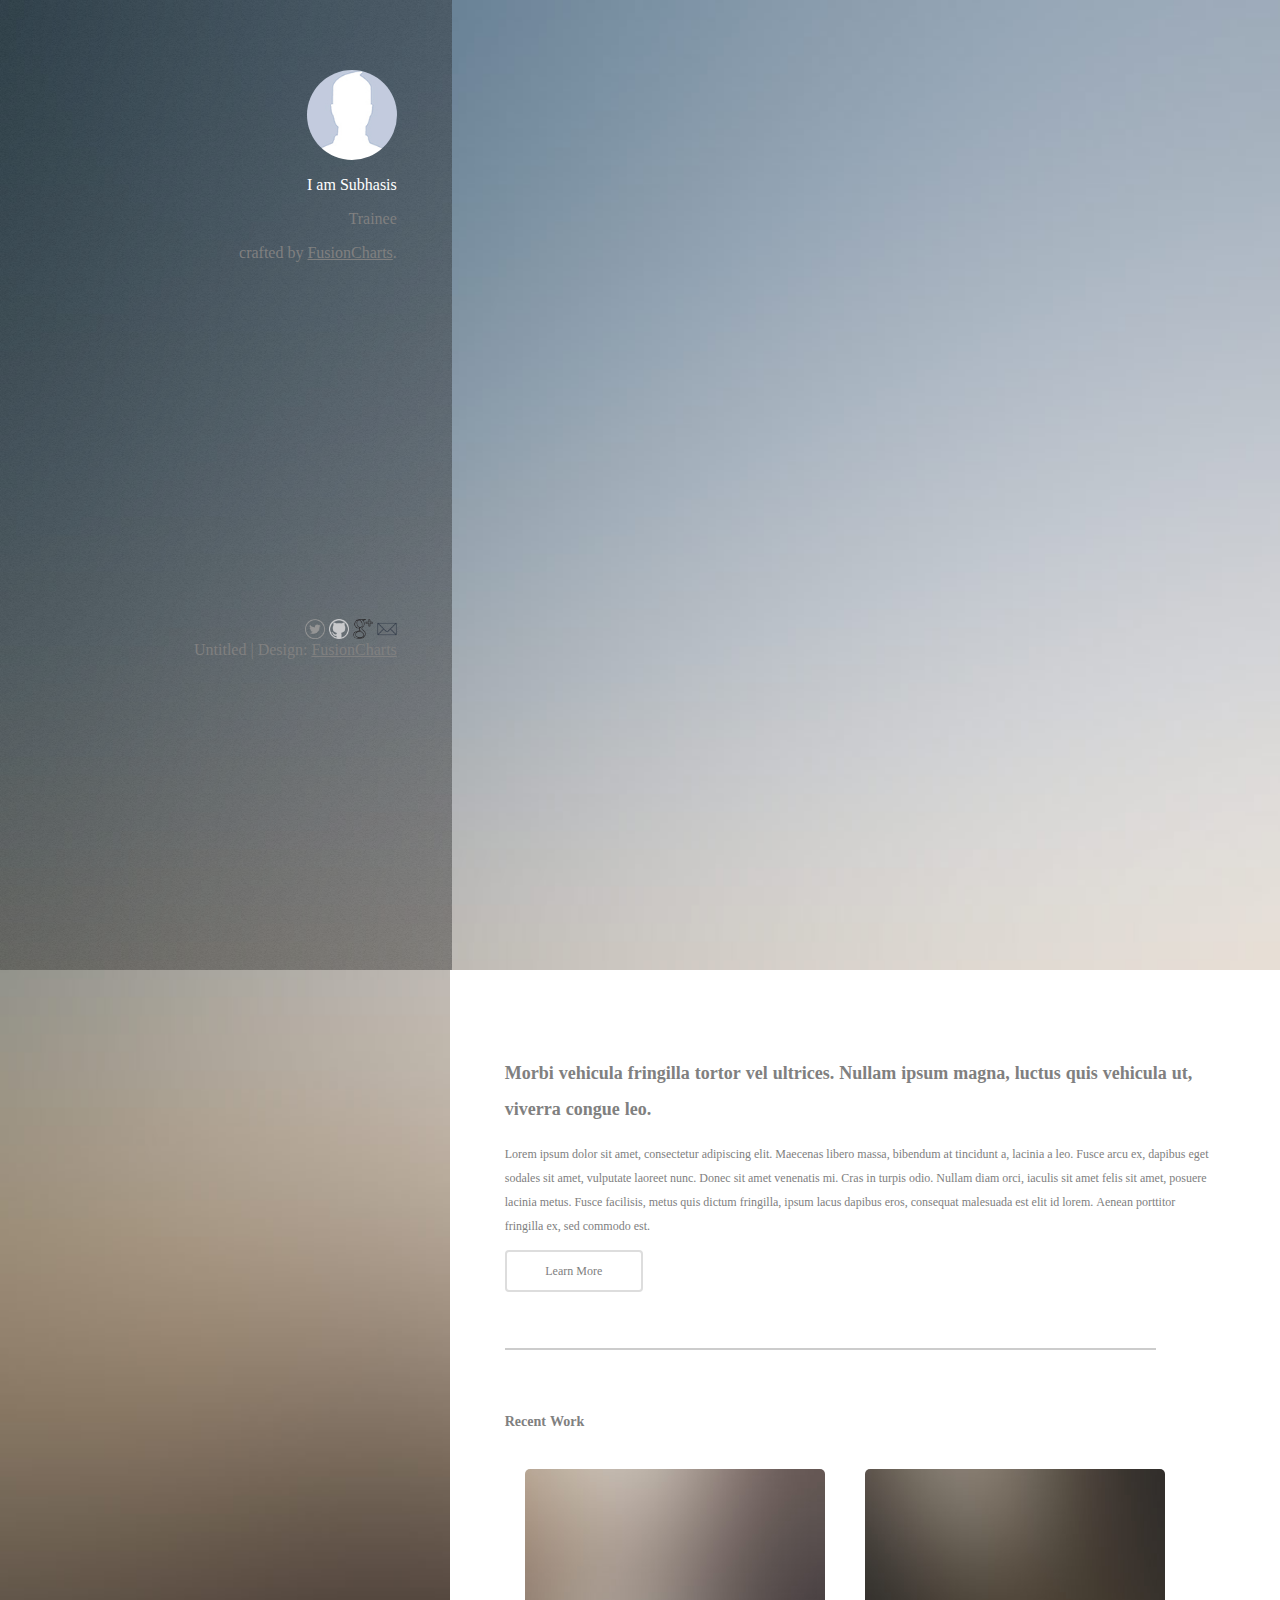
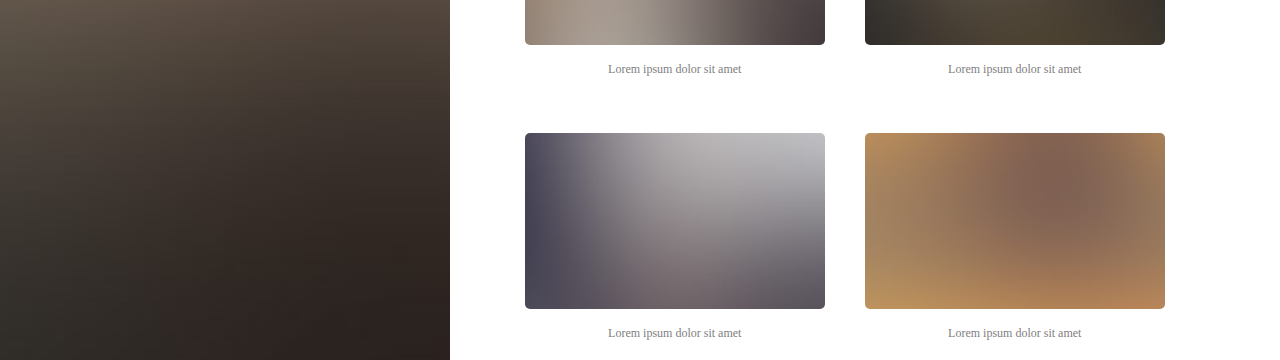
<file: lessons/IntroductionToHTML/FinalProject/index.html>
<html>
<head>
	<link rel="stylesheet" type="text/css" href="assets/css/style.css">
	<meta charset="UTF-8">
</head>
<body>
	<div id="sidebar">
		<img id="dp" src="images/avatar.jpg"><br>
		<p>I am Subhasis</p>
		<p>Trainee</p>
		<p>crafted by <a href="http://www.fusioncharts.com">FusionCharts</a>.</p>
		<div class="clearfix"></div>
		<div id="footer">
			<a href="https://twitter.com/GhosalSubhasis"><img class="icon" src="images/icons/twitter.png"></a>
			<a href="https://github.com/subhasisghosal"><img class="icon" src="images/icons/github.png"></a>
			<img class="icon" src="images/icons/google.png">
			<a href="subhasis@fusioncharts.com"><img class="icon" src="images/icons/msg.png"></a>
			<div class="clearfix"></div>
			&nbsp; &copy; Untitled | Design: <a href="http://www.fusioncharts.com">FusionCharts</a>
		</div>
	</div>
	<div id="content">
		<div id="about">
			<h2>Morbi vehicula fringilla tortor vel ultrices. Nullam ipsum magna, luctus quis vehicula ut, viverra congue leo.</h2>
			<p>Lorem ipsum dolor sit amet, consectetur adipiscing elit. Maecenas libero massa, bibendum at tincidunt a, lacinia a leo. Fusce arcu ex, dapibus eget sodales sit amet, vulputate laoreet nunc. Donec sit amet venenatis mi. Cras in turpis odio. Nullam diam orci, iaculis sit amet felis sit amet, posuere lacinia metus. Fusce facilisis, metus quis dictum fringilla, ipsum lacus dapibus eros, consequat malesuada est elit id lorem. Aenean porttitor fringilla ex, sed commodo est.</p>
			<div class="button">Learn More</div>
		</div>
		<div class="clearfix"></div>
		<div class="line"></div>
		<div id="work">
			<h3>Recent Work</h3>
			<div class="row">
				<div><img src="images/thumbs/01.jpg"><p>Lorem ipsum dolor sit amet</p></div>
				<div><img src="images/thumbs/02.jpg"><p>Lorem ipsum dolor sit amet</p></div>
			</div>
			<div class="clearfix"></div>
			<div class="row">
				<div><img src="images/thumbs/03.jpg"><p>Lorem ipsum dolor sit amet</p></div>
				<div><img src="images/thumbs/04.jpg"><p>Lorem ipsum dolor sit amet</p></div>
			</div>
			<div class="row">
				<div><img src="images/thumbs/05.jpg"><p>Lorem ipsum dolor sit amet</p></div>
				<div><img src="images/thumbs/06.jpg"><p>Lorem ipsum dolor sit amet</p></div>
			</div>
			<div class="clearfix"></div>
			<div class="button">Full Portfolio</div>
		</div>
		<div class="clearfix"></div>
		<div class="line"></div>
		<div id="contact">
			<h3>Get In Touch</h3>
			<p>Lorem ipsum dolor sit amet, consectetur adipiscing elit. Maecenas libero massa, bibendum at tincidunt a, lacinia a leo. Fusce arcu ex, dapibus eget sodales sit amet, vulputate laoreet nunc.</p>
			<div>
				<form>
					<div>
						<input type"text" value="Name" id="name"/>
						<input type"text" value="Email" id="email"/>
					</div>
					<textarea placeholder="Message" id="msg"></textarea>
				</form>
				<div id="info">
					<p><img class="icon" src="images/icons/home.png"> 12a Somewhere Rd.<br>
					Kolkata, WB 70060<br>
					India</p>
					<p><img class="icon" src="images/icons/phone.png"> 987-123-1234</p>
					<p><img class="icon" src="images/icons/mail.png"> subhasis@fusioncharts.com</p>
				</div>
			</div>
			<div class="clearfix"></div>
			<div class="button" onclick="submit()">Send Message</div>
		</div>
	</div>
	<script type="text/javascript" src="assets/js/script.js"></script>
</body>
</html>
</file>
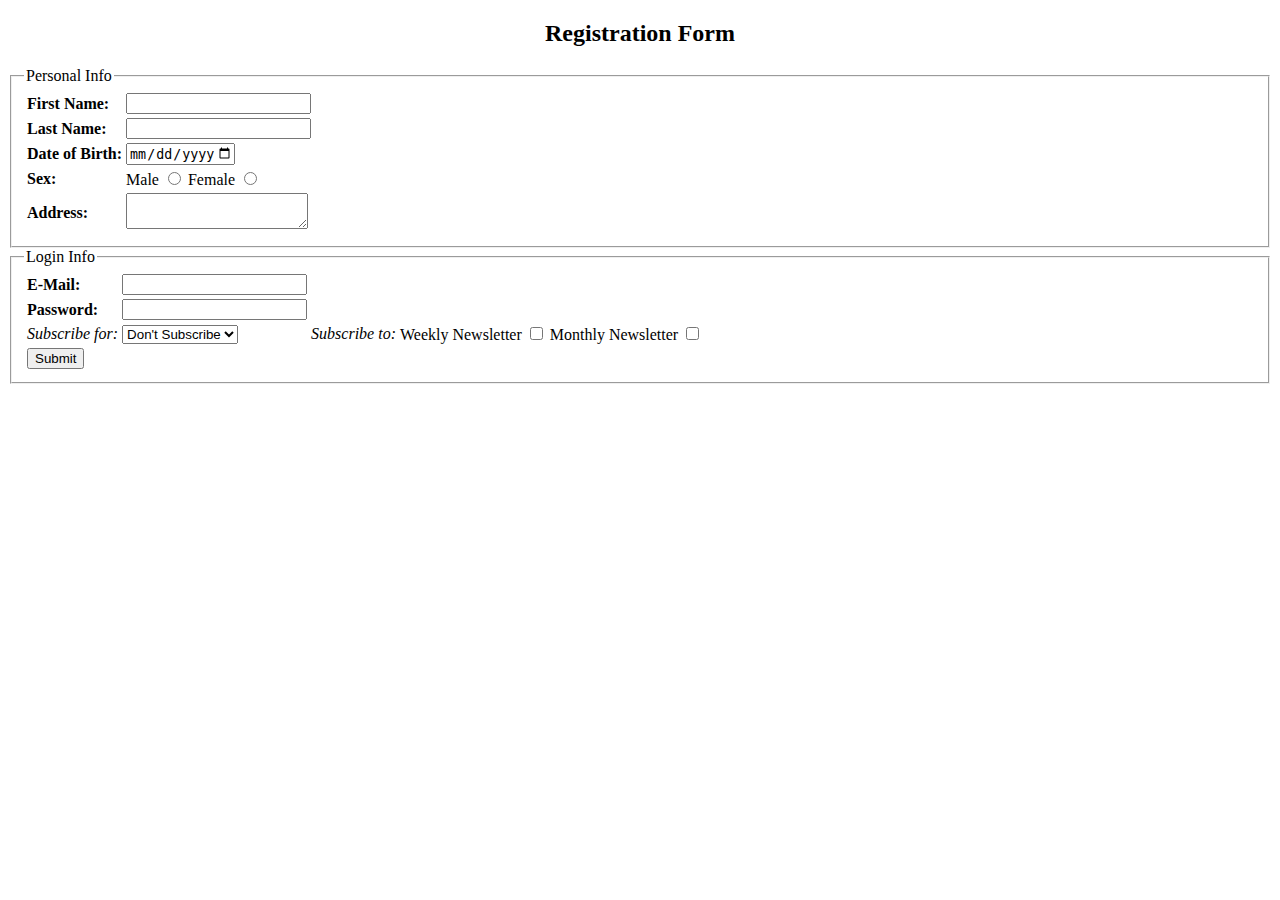
<file: lessons/IntroductionToHTML/day1(table).html>
<!DOCTYPE html>
<html>
<head>
	<meta charset="UTF-8">
	<title>First Form</title>
</head>
<body>
	<div>
		<form id="frm">
			<h2 align="center">Registration Form</h2>
			<fieldset>
				<legend>Personal Info</legend>
			<table>
				<tr>
					<td><b>First Name:</b></td> 
					<td><input type="text"/></td>
				</tr>
				<tr>
					<td><b>Last Name:</b></td> 
					<td><input type="text"/></td>
				</tr>
				<tr>
					<td><b>Date of Birth:</b></td> 
					<td><input type="date" max="1997-01-01"></td>
				</tr>
				<tr>
					<td><b>Sex:</b></td> 
					<td>
						Male <input type="radio" name="sex">
						Female <input type="radio" name="sex">
					</td>
				</tr>
				<tr>
					<td><b>Address:</b></td> 
					<td><textarea form="frm"></textarea></td>
				</tr>
			</table>
			</fieldset>
			<fieldset>
				<legend>Login Info</legend>
				<table>
					<tr>
						<td><b>E-Mail:</b></td> 
						<td><input type="email" required></td>
					</tr>
					<tr>
						<td><b>Password:</b></td> 
						<td><input type="password" required></td>
					</tr>
					<tr>
						<td><i>Subscribe for:</i></td> 
						<td>
							<select>
								<option>Don't Subscribe</option>
								<option>JavaScript</option>
								<option>CSS</option>
								<option>HTML5</option>
							</select>
						</td>
						<td><i>Subscribe to:</i></td> 
						<td>
							Weekly Newsletter <input type="checkbox" name="subscribe">
							Monthly Newsletter <input type="checkbox" name="subscribe">
						</td>
					</tr>
					<tr><td><input type="submit"></td></tr>
				</table>
			</fieldset>
		</form>
	</div>
</body>
</html>
</file>
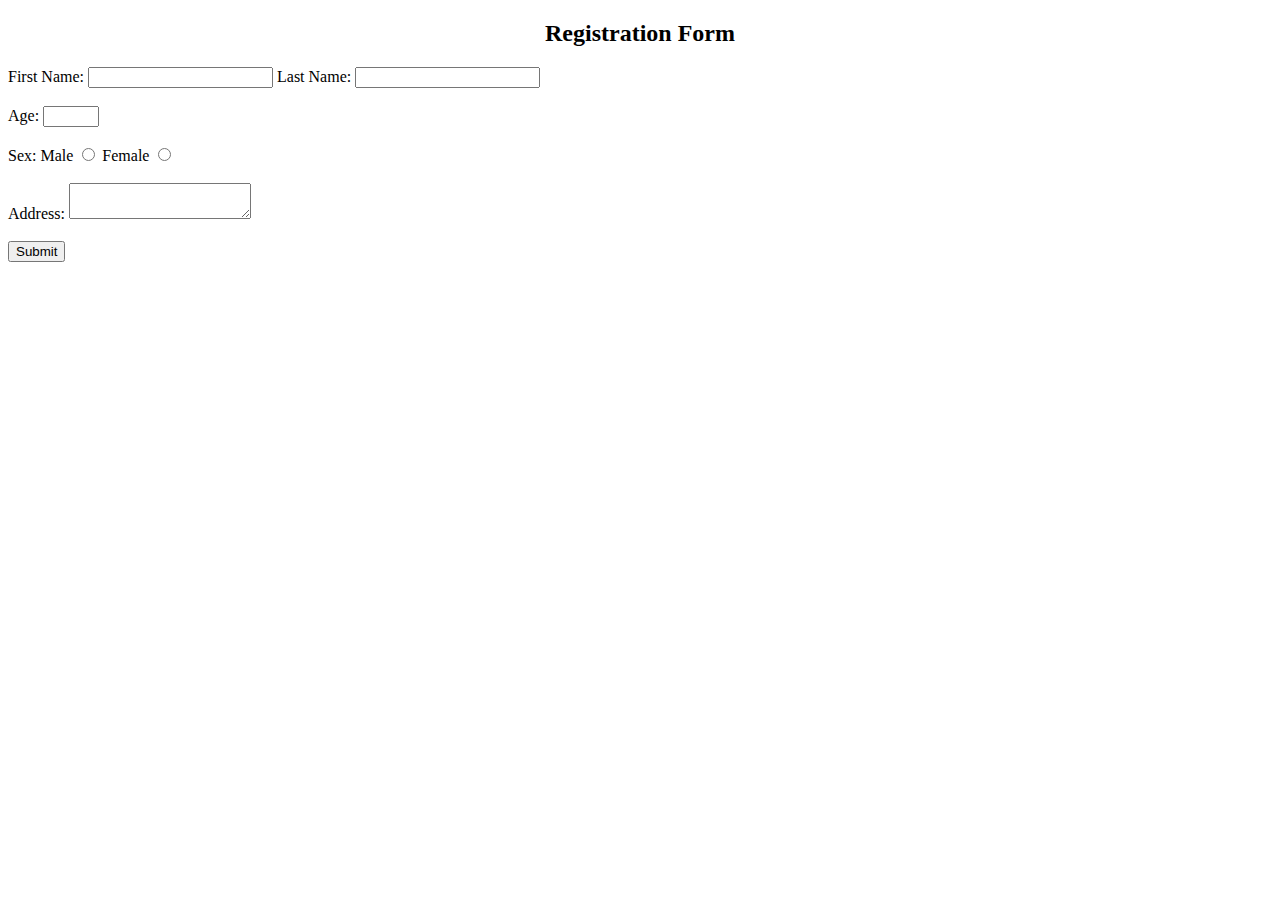
<file: lessons/IntroductionToHTML/day1.html>
<!DOCTYPE html>
<html>
<head>
	<meta charset="UTF-8">
	<title>First Form</title>
</head>
<body>
	<div>
		<form id="frm">
			<h2 align="center">Registration Form</h2>
			First Name: <input type="text"/>
			Last Name: <input type="text"/><br><br>
			Age: <input type="number" name="age" min="18" max="35"><br><br>
			Sex: Male <input type="radio">
				Female <input type="radio"><br><br>
			Address: <textarea form="frm"></textarea><br><br>
			<input type="submit">
		</form>
	</div>
</body>
</html>
</file>
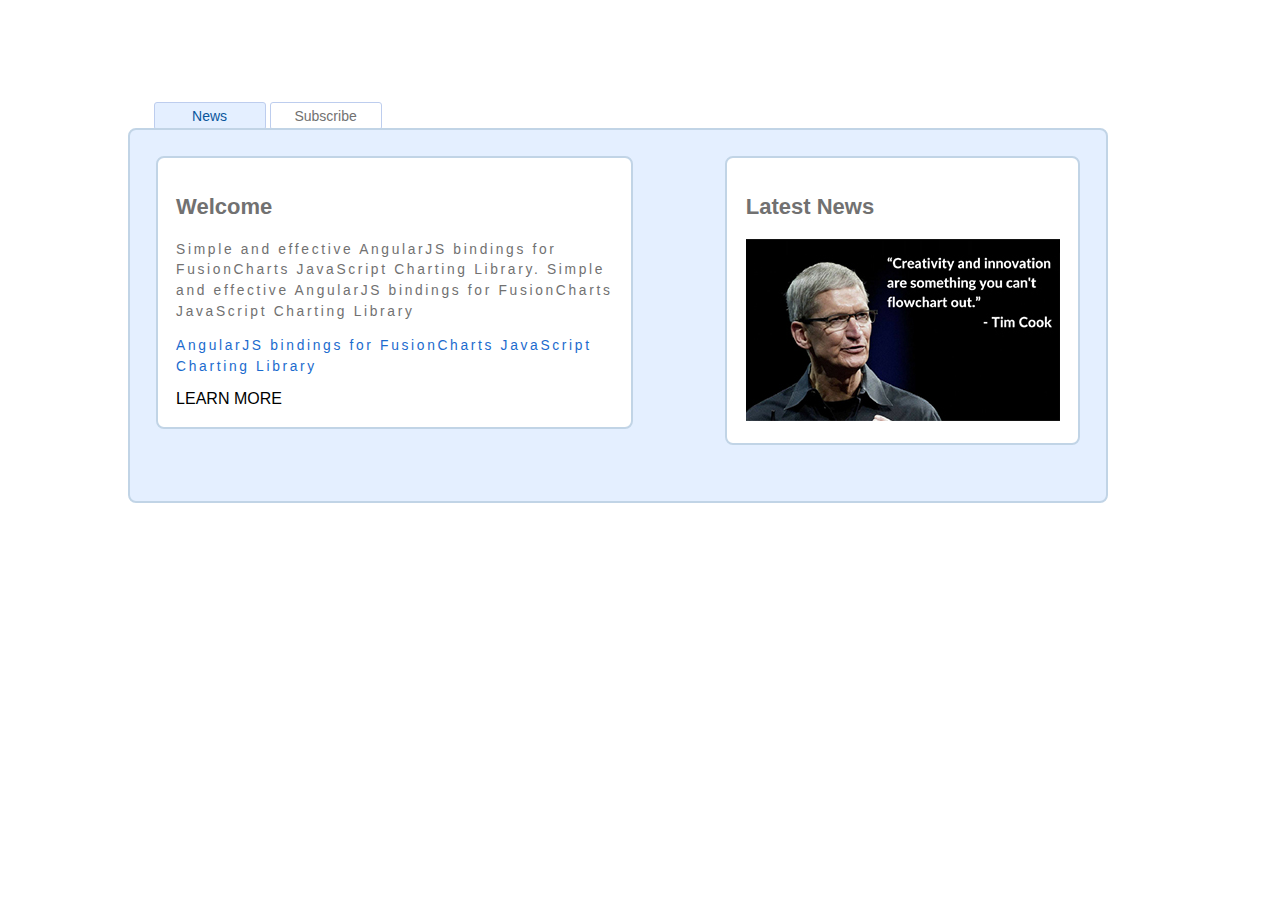
<file: lessons/IntroductionToHTML/day2.html>
<!DOCTYPE html>
<html>
<head>
	<meta charset="UTF-8">
	<link rel="stylesheet" type="text/css" href="style.css">
	<title>Latest News</title>
</head>
<body>
	<div class="tab_area">
		<div class="textformat tab left current" id="tab_1">News</div>
        <div class="textformat tab" id="tab_2">Subscribe</div>
        <div id="tab1" class="tab_content matter box">
        	<span id="left" class="box">
			<div>
				<h2 class="textformat">Welcome</h2>
				<p class="textformat">Simple and effective AngularJS bindings for <br/>FusionCharts JavaScript Charting Library. Simple <br/>and effective AngularJS bindings for FusionCharts <br/>JavaScript Charting Library</p>
				<p class="textformat blue">AngularJS bindings for FusionCharts JavaScript <br/>Charting Library</p>
			</div>
			<div id="btn">LEARN MORE</div>
		</span>
		<span id="right" class="box">
			<h2 class="textformat">Latest News</h2>
			<img src="image.jpg">
		</span>
        </div>
        <div id="tab2" class="tab_content">
        	tab 2
        </div>        
    </div>
</body>
</html>
</file>
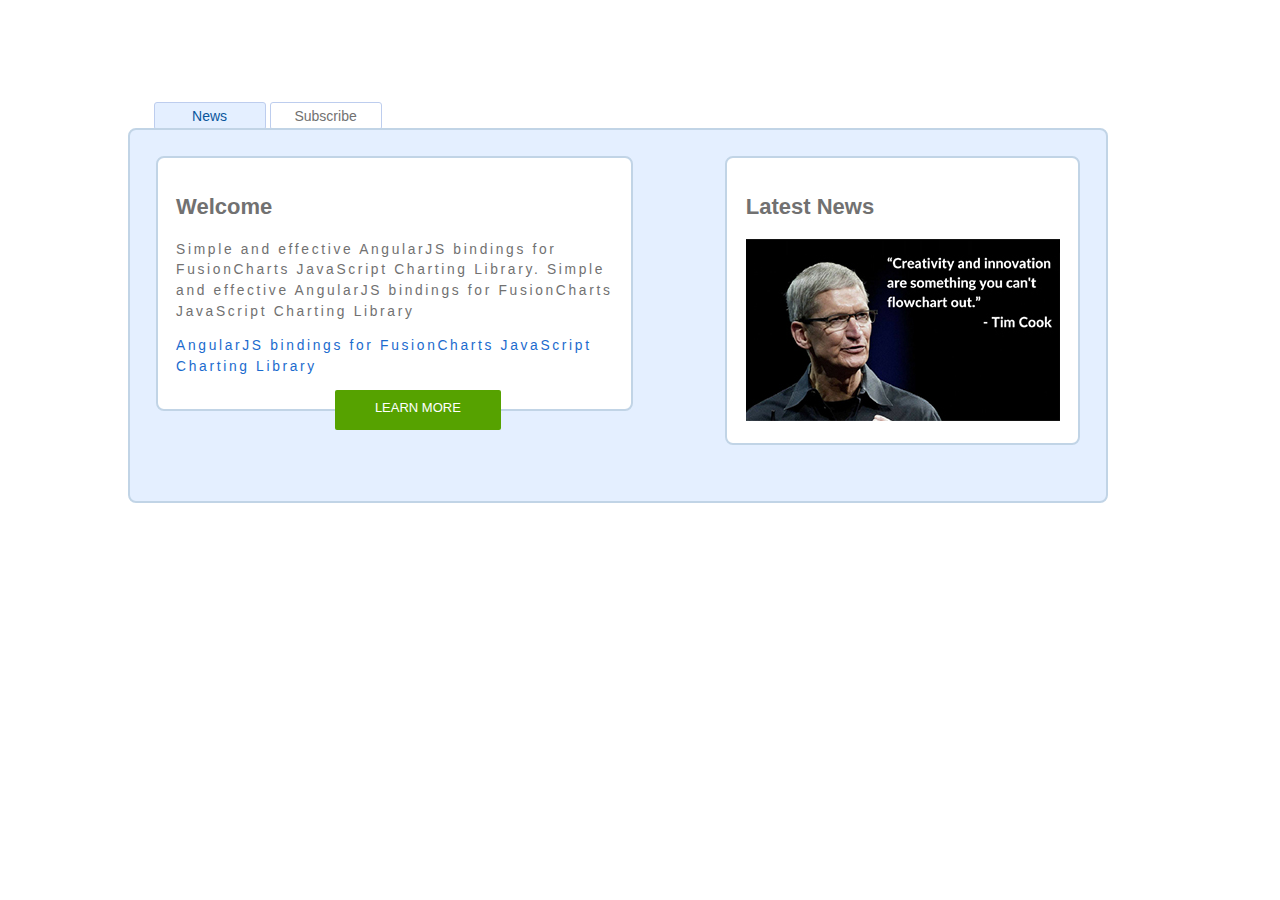
<file: lessons/IntroductionToHTML/day3.html>
<!DOCTYPE html>
<html>
<head>
	<meta charset="UTF-8">
	<link rel="stylesheet" type="text/css" href="style.css">
	<!--<script type="text/javascript" src="jquery-1.11.3.min.js"></script>-->
	<script src="https://ajax.googleapis.com/ajax/libs/jquery/1.11.3/jquery.min.js"></script>
	<title>Latest News</title>
</head>
<body>
	<div class="tab_area">
		
		<div class="textformat tab left current" id="tab_1" onclick="clickMe(this.id)">News</div>
        <div class="textformat tab" id="tab_2" onclick="clickMe(this.id)">Subscribe</div>
        
        <div id="tab1" class="tab_content matter box">
        	<span id="left" class="box">
			<div>
				<h2 class="textformat">Welcome</h2>
				<p class="textformat">Simple and effective AngularJS bindings for <br/>FusionCharts JavaScript Charting Library. Simple <br/>and effective AngularJS bindings for FusionCharts <br/>JavaScript Charting Library</p>
				<p class="textformat blue">AngularJS bindings for FusionCharts JavaScript <br/>Charting Library</p>
			</div>
			<div class="btn">LEARN MORE</div>
		</span>
		<span id="right" class="box">
			<h2 class="textformat">Latest News</h2>
			<img src="image.jpg">
		</span>
        </div>
        
        <div id="tab2" class="tab_content matter box">
        	<div class="box">	
        		<form enctype='application/json' id='sub_form'>
        		<div>
        			<span id="left">
        				<h2 class="textformat">Subscription Form</h2>
        				<table>
        					<tr>
        						<td>Name</td>
        						<td><input id="name" type="text" name="name"/></td>
        					</tr>
	        				<tr>
	        					<td>Email</td>
	        					<td><input id="email" type="text" name="email"/></td>
	        				</tr>
	        				<tr>
	        					<td>Phone</td>
	        					<td><input id="phone" type="text" name="phone" onkeyup="validatePh(this.value)" onblur="validPh(this.value)"/></td>
	        				</tr>
	        				<tr>
	        					<td>Sex</td>
	        					<td><input id="male" type="radio" value="male" name="sex"> Male
								<input id="female" type="radio" value="female" name="sex"> Female</td>
							</tr>
							<tr>
								<td>Interest</td>
								<td><input id="football" type="checkbox" name="interest" value="football" onclick="overlay(this.id)"> Football
								<input id="movie" type="checkbox" name="interest" value="movie" onclick="overlay(this.id)"> Movie
								<input id="reading" type="checkbox" name="interest" value="reading" onclick="overlay(this.id)"> Reading</td>
							</tr>
						</table>
        			</span>
        			<span id="right">
        				<table>
	        				<tr>
	        					<td>Country</td>
	        					<td><select id="country" name="country" onchange="selectState(this.value)">
		        					<option></option>
		        					<option value="england">England</option>
		        					<option value="india">India</option>
		        					<option value="japan">Japan</option>
		        					<option value="usa">USA</option>
		        				</select></td>
	        				</tr>
	        				<tr>
	        					<td>State</td>
	        					<td><select id="state" name="state">
		        					<option></option>
		        				</select></td>
	        				</tr>
	        				<tr>
	        					<td>Address</td>
	        					<td><textarea id="address" rows="6"></textarea></td>
	        				</tr>
        				</table>
        			</span>
        		</div>
        		</form>
        	</div>
        	<div id="reset" class="btn" onclick="clearform()">RESET</div>
        	<div id="subscribe" class="btn" onclick="submit()">SUBSCRIBE</div>
        </div>        
    </div>
    <div class="overlay">
		<div id="overlay1">
		  <p>Which Club do you support?</p>
		  <input type="checkbox">Real Madrid 
		  <input type="checkbox">Chelsea 
		  <input type="checkbox">Barcelona <br>
		  <button onclick="back()">OK</button>
		</div>
		<div id="overlay2">
		  <p>Which type of Movie?</p>
		  <input type="checkbox">Action 
		  <input type="checkbox">Horror 
		  <input type="checkbox">Comedy <br>
		  <button onclick="back()">OK</button>
		</div>
		<div id="overlay3">
		  <p>Which type of Book?</p>
		  <input type="checkbox">Fiction 
		  <input type="checkbox">Novel 
		  <input type="checkbox">Biography <br>
		  <button onclick="back()">OK</button>
		</div>
	</div>
    <script type="text/javascript" src="script.js"></script>
</body>
</html>
</file>
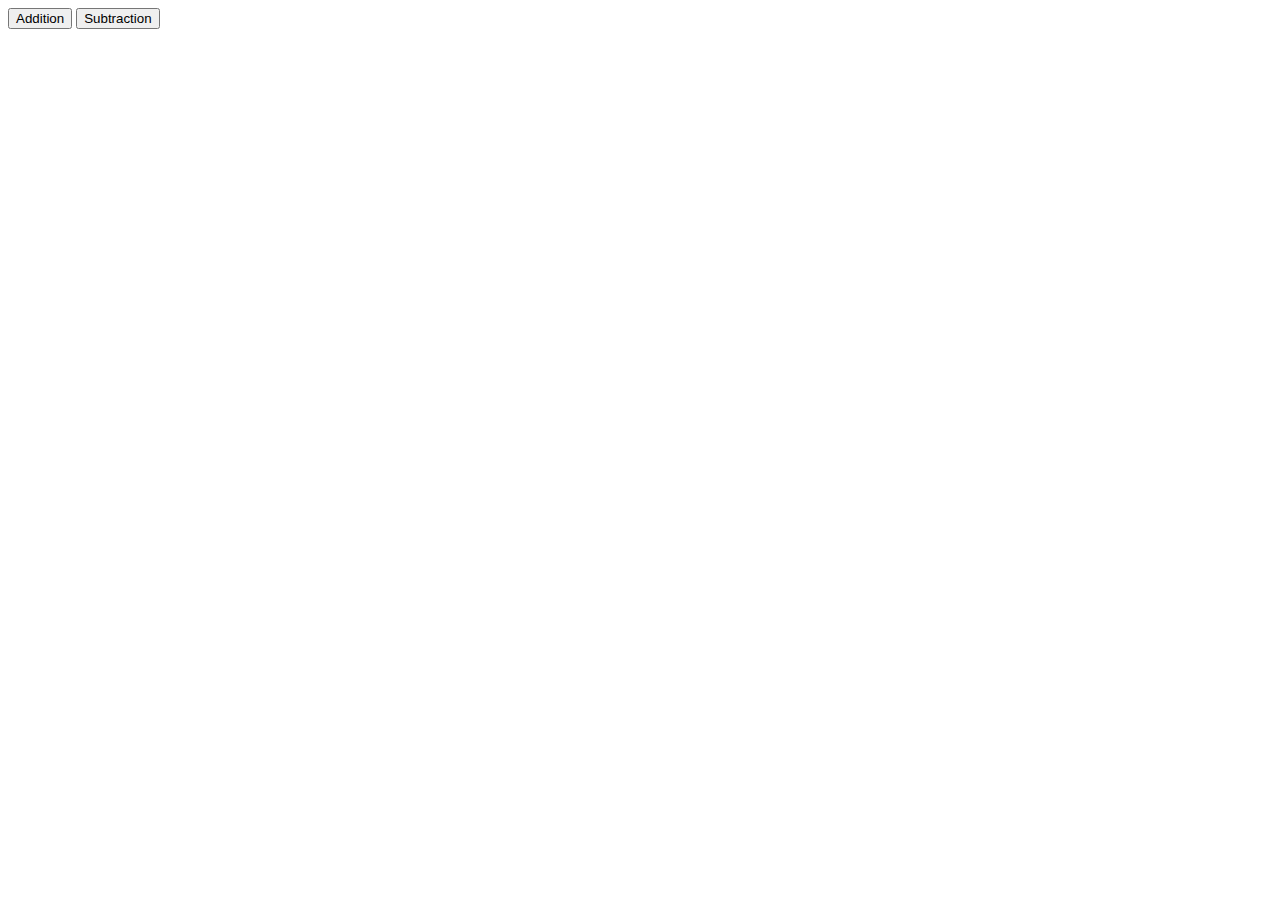
<file: lessons/IntroductionToJavascript/day1.html>
<html>
	<head>
		<style type="text/css">
			.sum {
				float: left;
				margin: 10px;
				text-align: center;
			}
			input {
				height: 20px;
   				max-width: 50px;
				border:2pt solid black;
	   			text-align: center;
			}
		</style>
	</head>
	<body>
		<button onclick="additions()">Addition</button>
		<button onclick="subtractions()">Subtraction</button>
		<div id="content"></div>
	</body>
	<script type="text/javascript" src="math.js"></script>
</html>
</file>
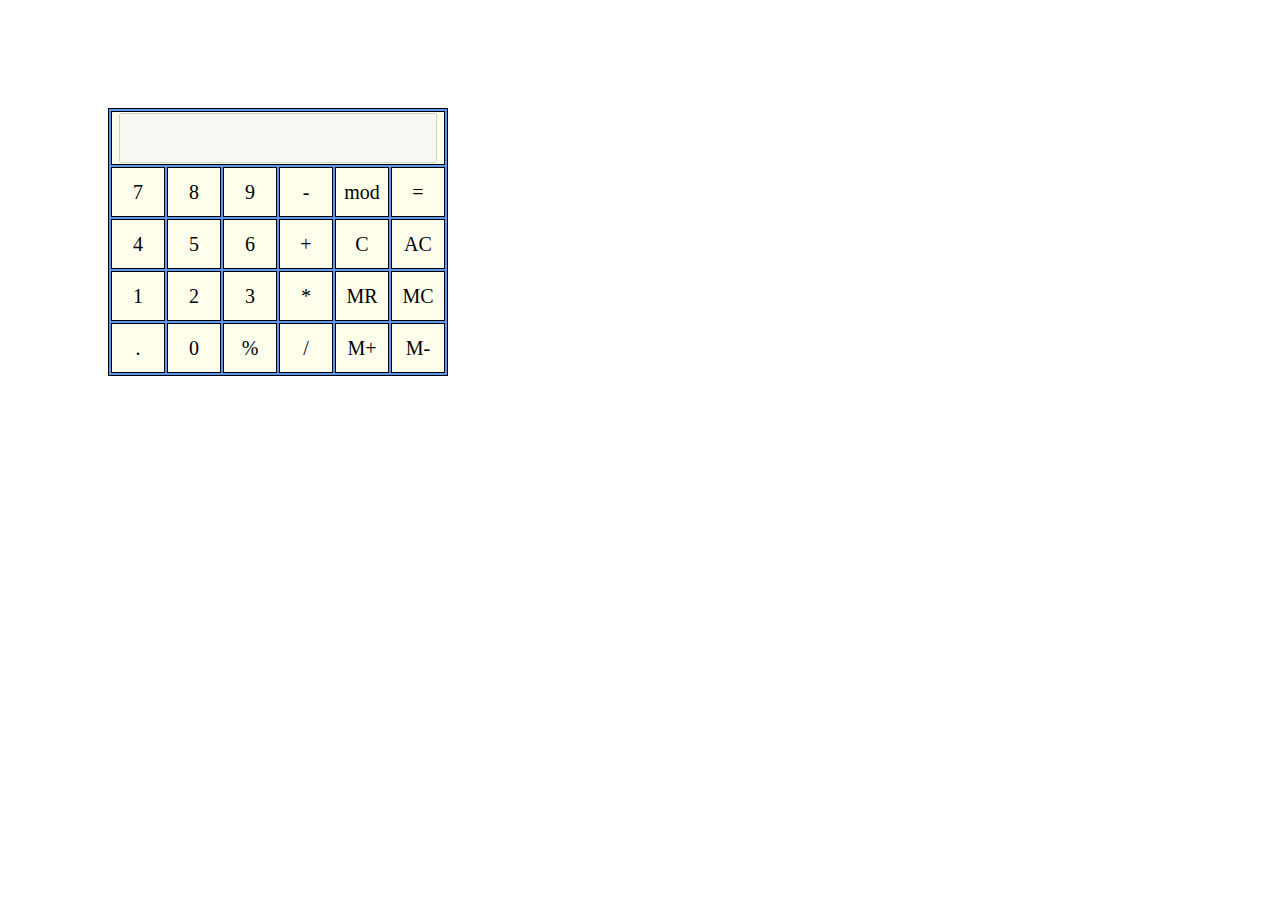
<file: lessons/IntroductionToJavascript/day2.html>
<html>
	<head>
		<style type="text/css">
			table {
				background-color: cornflowerblue;
				margin: 100px;
				float: left;
				border: 1px solid black;
			}
			td {
				border: 1px solid black;
				text-align: center;
				width: 50px;
				height: 50px;
				cursor: pointer;
				background-color: #ffffec;
				font-size: 20px;
			}
			input {
				height: inherit;
				width: auto;
				text-align: right;
				font-size: 24px;
			}
		</style>
	</head>
	<body>
		<div id="content">
			<table>
				<tr><td colspan="6"><input id="screen" type="text" disabled/></td></tr>
				<tr>
					<td onclick="putValue(7)">7</td>
					<td onclick="putValue(8)">8</td>
					<td onclick="putValue(9)">9</td>
					<td onclick="putValue('-')">-</td>
					<td onclick="putValue('%')">mod</td>
					<td onclick="evalue()">=</td>
				</tr>
				<tr>
					<td onclick="putValue(4)">4</td>
					<td onclick="putValue(5)">5</td>
					<td onclick="putValue(6)">6</td>
					<td onclick="putValue('+')">+</td>
					<td onclick="allClear(1)">C</td>
					<td onclick="allClear(0)">AC</td>
				</tr>
				<tr>
					<td onclick="putValue(1)">1</td>
					<td onclick="putValue(2)">2</td>
					<td onclick="putValue(3)">3</td>
					<td onclick="putValue('*')">*</td>
					<td onclick="mem('r')">MR</td>
					<td onclick="mem('c')">MC</td>
				</tr>
				<tr>
					<td onclick="putValue('.')">.</td>
					<td onclick="putValue(0)">0</td>
					<td onclick="percent()">%</td>
					<td onclick="putValue('/')">/</td>
					<td onclick="mem('+')">M+</td>
					<td onclick="mem('-')">M-</td>
				</tr>
			</table>
		</div>
	</body>
	<script type="text/javascript" src="calculator.js"></script>
</html>
</file>
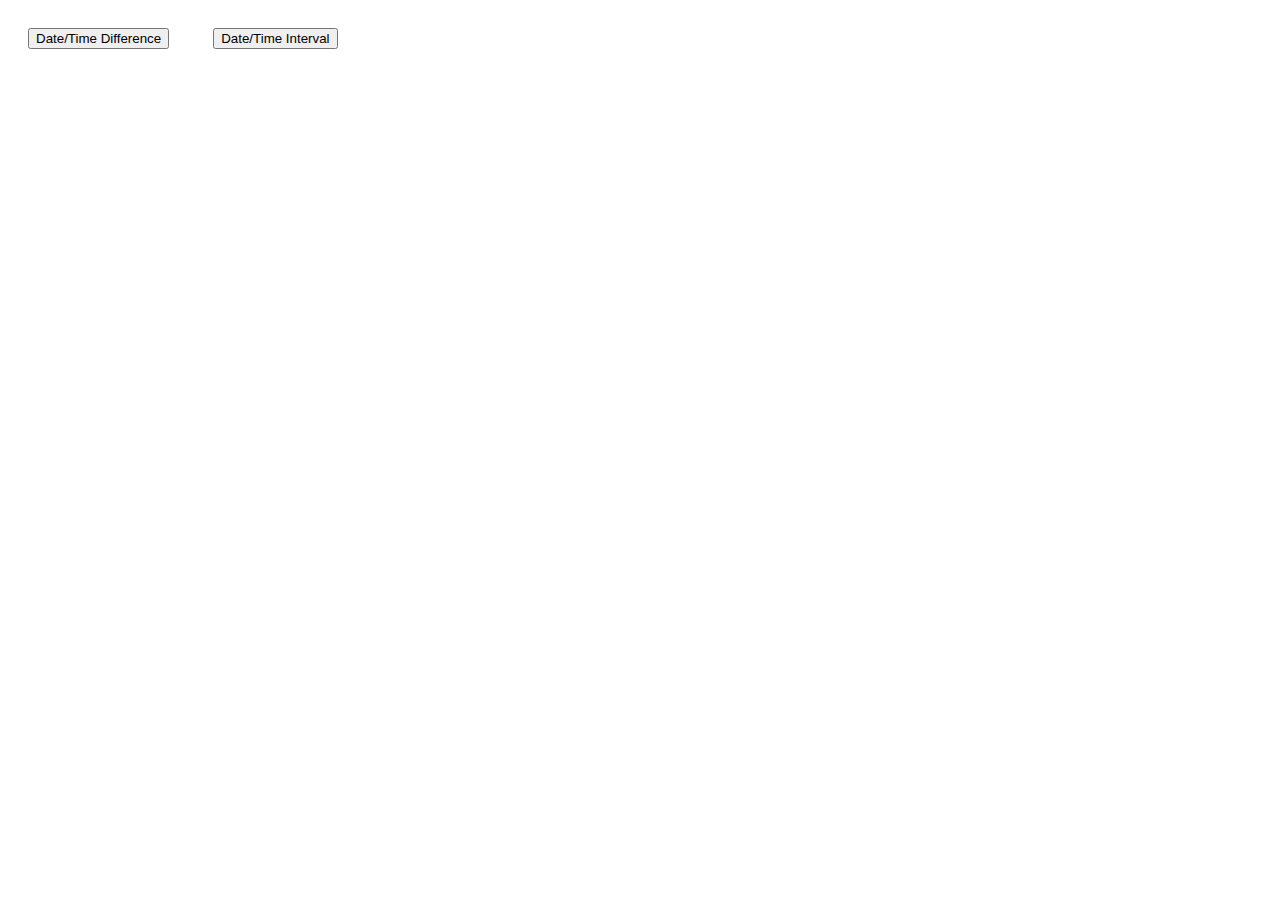
<file: lessons/IntroductionToJavascript/day3.html>
<html>
	<head>
		<style type="text/css">
			#content{
				margin: 200px;
			}
			div{
				visibility: hidden;
			}
			input[type='number']{
				width: 50px;
			}
			button{
				margin: 20px;
			}
			label{
				border: 2px solid #eeeeee;
				padding: 2px;
			}
		</style>
	</head>
	<body>
		<button onclick="change(1)">Date/Time Difference</button>
		<button onclick="change(2)">Date/Time Interval</button>
		<div id="content">
			<div id="diff">
				From: <input id="start" type="datetime-local" required/>
				To: <input id="end" type="datetime-local" required/>
				<label id="result">Difference</label>
				<button onclick="diff()">Find Difference</button>
			</div>
			<div id="inter">
				Date-Time: <input id="dt" type="datetime-local" required/>
				Interval Days: <input id="day" value="0" min="0" type="number"/>
				Hours: <input id="hour" value="0" min="0" max="23" type="number"/>
				<label id="next">Date/Time</label>
				<button onclick="inter()">Find Date/Time</button>
			</div>
		</div>
	</body>
	<script type="text/javascript" src="dateCalculator.js"></script>
</html>
</file>
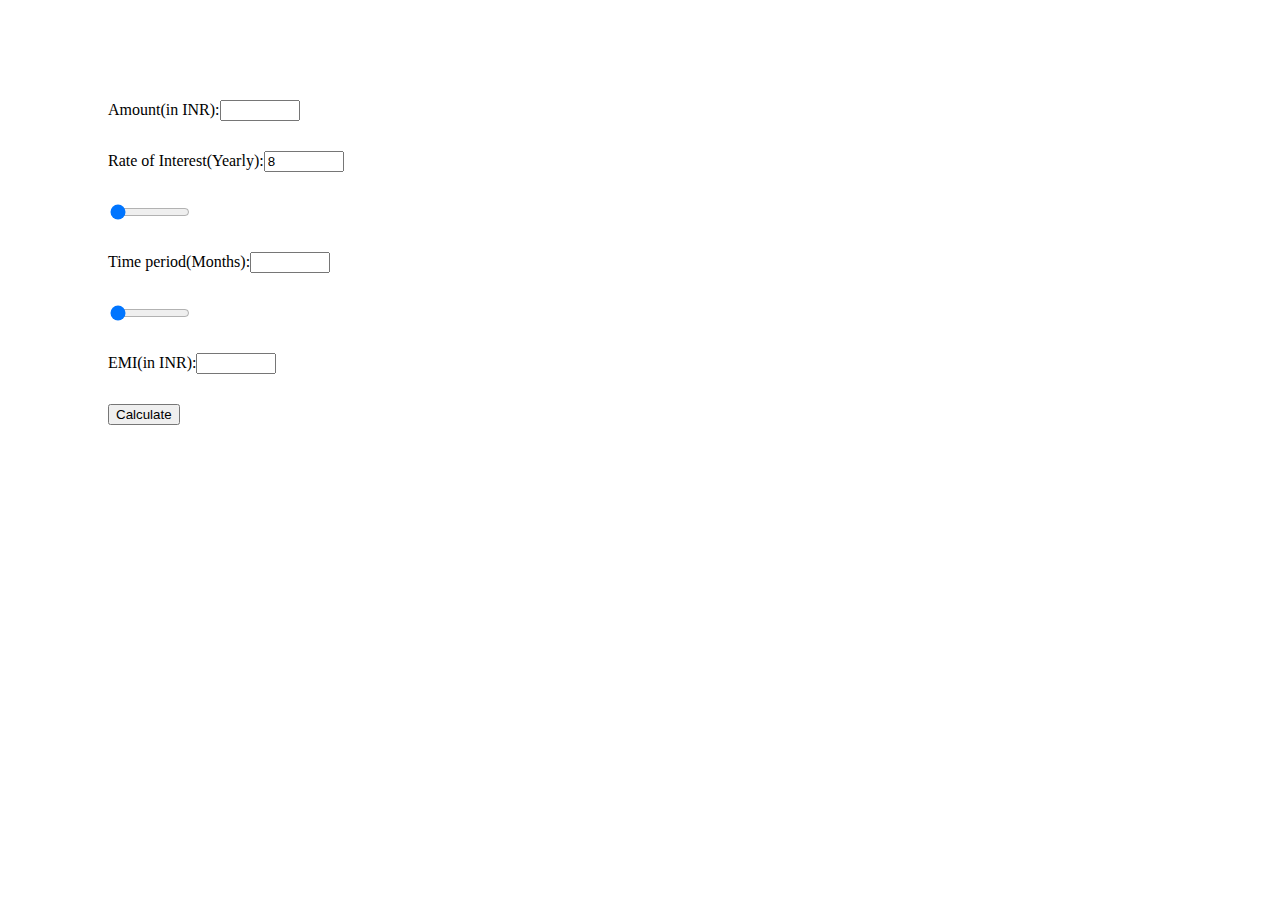
<file: lessons/IntroductionToJavascript/day4.html>
<html>
	<head>
		<style type="text/css">
			#content{
				margin: 100px;
			}
			.row{
				margin: 30px 0 30px 0;
			}
			.subrow{
				margin: 10px 0 10px 0;
			}
			input{
				width: 80px;
			}
		</style>
	</head>
	<body>
		<div id="content">
			<div class="row">
				<label>Amount(in INR):</label><input id="amt" type="text" onclick="return isNum(event)"/>
			</div>
			<div class="row">
				<label>Rate of Interest(Yearly):</label><input id="rate" type="number" min="8" max="16" step="0.01" value="8">
			</div>
			<div class="subrow">
				<input id="rate1" type="range" min="8" max="16" step="0.01" value="8" onchange="reflect1(this.id)">
			</div>
			<div class="row">
				<label>Time period(Months):</label><input id="mnth" type="number" min="12" max="120">
			</div>
			<div class="subrow">
				<input id="mnth1" type="range" min="12" max="120" value="12" onchange="reflect2(this.id)">
			</div>
			<div class="row">
				<label>EMI(in INR):</label><input type="text" id="emi"/>
			</div>
			<div><button onclick="calculate()">Calculate</button></div>
		</div>	
	</body>
	<script type="text/javascript" src="mortgage.js"></script>
</html>
</file>
<file: lessons/IntroductionToHTML/style.css>
@font-face {
    font-family: OpenSansBold;
    src: url(open-sans/OpenSans-Bold.ttf);  
}
@font-face {
    font-family: OpenSansBoldItalic;
    src: url(open-sans/OpenSans-BoldItalic.ttf);
}
@font-face {
    font-family: OpenSansExtraBold;
    src: url(open-sans/OpenSans-ExtraBold.ttf);
}
@font-face {
    font-family: OpenSansExtraBoldItalic;
    src: url(open-sans/OpenSans-ExtraBoldItalic.ttf);
}
@font-face {
    font-family: OpenSansItalic;
    src: url(open-sans/OpenSans-Italic.ttf);
}
@font-face {
    font-family: OpenSansLight;
    src: url(open-sans/OpenSans-Light.ttf);
}
@font-face {
    font-family: OpenSansLightItalic;
    src: url(open-sans/OpenSans-LightItalic.ttf);
}
@font-face {
    font-family: OpenSansRegular;
    src: url(open-sans/OpenSans-Regular.ttf);
}
@font-face {
    font-family: OpenSansSemibold;
    src: url(open-sans/OpenSans-Semibold.ttf);
}
@font-face {
    font-family: OpenSansSemiboldItalic;
    src: url(open-sans/OpenSans-SemiboldItalic.ttf);
}
body {
	margin:0px;
	padding:0px;
	font-family: sans-serif;
}
h2 {
	font-size: 22px;
	color: #757575;
}
p { 
	font-size: 13.81px;
	color: #6e6e6e;
	text-align: justify;
	line-height: 1.5;
	letter-spacing: 2pt;
}
textarea {
	resize: none;
}
#header li {
	display: inline;
	border: solid;
	border-width: 1px 1px 0 1px;
	margin: 0 0.5em 0 0;
}

#right {
	float: right;
}

#left {
	float: left;
}

#country, #state {
	width: 180px;
}

.btn {
	display: inline;
	background-color: #56a200;
	height: 20px;
	width: 15%;
	padding: 1%;
	position: absolute;
	left: 21%;
	border-radius: 2px;
	color: white;
	font-family: sans-serif;
	font-size: 13px;
	font-style: bold;
	text-align: center;
	cursor:pointer;
}

#tab2 {
	display: none;
}

.textformat {
	color: #717171;
}
.blue {
	color: #1b6bce;
}
.box {
	/*display: inline-block;*/
	padding: 2%;
	background-color: white;
	border-radius: 8px;
	border: 2px solid #C1D4E6;
	/*width: 40%;*/
	overflow: auto;
}
.matter {
	position: absolute;
	right: 10%;
	left: 10%;
	background-color: #e4efff;
	overflow: auto;
	width: 924.7px;
	height: 320px;
	margin-top: 10%;
}

.tab{
	width:100px;
	background:#FFFFFF;
	font-size:14px;
	font-style: bold;
	padding:5px;
	float:left;
	border:1px solid #bdcdee;
	cursor:pointer;
	margin-right:4px;
	border-radius:3px;
	text-align: center;
	margin-top: 8%;
	/*z-index: -1;*/
}
.left{
	margin-left:12%;
}
.current{
	background: #e4efff;
	color: #09569d;
	border-color: #bdcdee;
}

img {
	margin-top: 0;
	margin-bottom: 0;
}

#subscribe {
	left: 63%;
	right: 21%;
}

.overlay {
     visibility: hidden;
     position: absolute;
     left: 0px;
     top: 0px;
     width:100%;
     height:100%;
     text-align:center;
     z-index: 1000;
}

.overlay div {
	float: left;
     width:300px;
     margin: 100px auto;
     background-color: #fff;
     border:1px solid #000;
     padding:15px;
     text-align:center;
     left:50%;
     top:50%;
}
</file>
<file: lessons/IntroductionToHTML/FinalProject/assets/css/style.css>
@font-face{
	font-family: custFont;
	src: url("../fonts/fontawesome-webfont.woff");
}

body {
	margin: 0;
	padding: 0;
	background-image: url("../../images/bg.jpg");
	background-size: 100% 150%;
	font-family: custFont;
	color: grey;
}

input, textarea {
	border-radius: 3px;
	background-color: #efefef;
	border: 0;
	color: grey;
	margin-left: 10px;
	padding: 12px;
}

input {
	width: 195px;
}

textarea {
	width: 402.5px;
	height: 100px;
	margin-top: 12px;
}

img {
	border-radius: 5px;
}

a:link {
	color: grey;
}

form {
	float: left;
	padding: 0px;
}

.line{
	border: 1px solid #CCCCCC;
	width: 92%;
	margin: 8% 0 8% 0;
}

.button{
	padding: 7px;
	border: 2.8px solid #dddddd;
	border-radius: 4px;
	width: 120px;
	text-align: center;
}

.button:hover {
	color: cyan;
	border: 3px solid cyan;
}

.clearfix {
	clear: both;
}

.row div {
	float: left;
	text-align: center;
	padding: 20px;
}

.row div img {
	width: 300px;
}

.icon {
	height: 20px;
	width: 20px;
}

#sidebar {
	height: 100%;
	width: 31%;
	float: left;
	background-image: url("../../images/overlay.png");
	background-size: 275px 100px;
	text-align: right;
	padding-right: 55px;
	padding-top: 70px;
}

#content {
	background-color: white;
	float: right;
	height: 100%;
	width: 55.1%;
	left: 20%;
	overflow: scroll;
	padding: 70px 70px 20px 55px;
	line-height: 2;
	font-size: 12;
}

#sidebar p:first-of-type {
	color: white;
}

#dp{
	border-radius: 100px;
	height: 90px;
	width: 90px;
}

#info {
	float: right;
}

#footer {
	margin-top: 90%;
}
</file>
